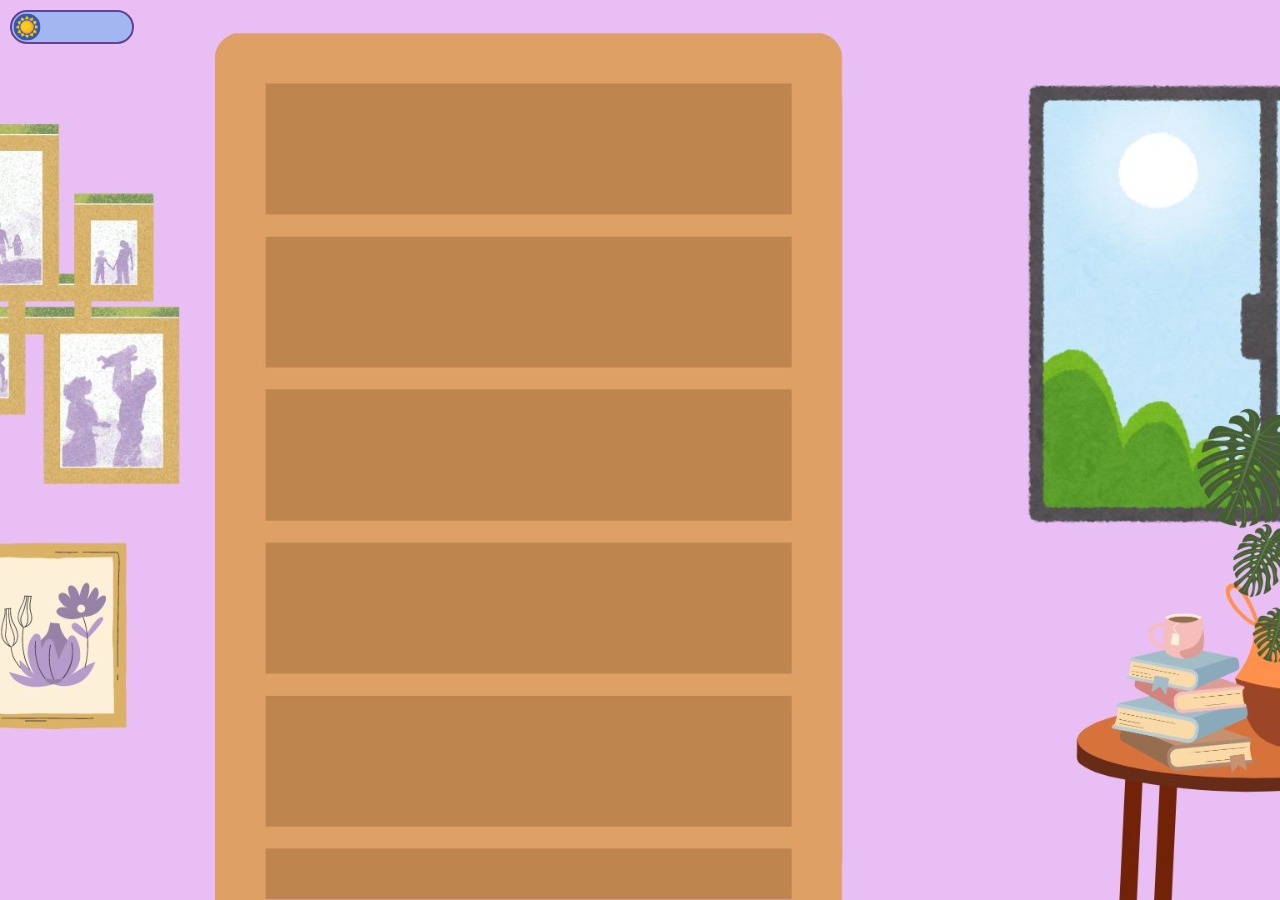
<file: index.html>
<!DOCTYPE html>
<html lang="pt-br">
<head>
    <meta charset="UTF-8">
    <meta name="viewport" content="width=device-width, initial-scale=1.0">
    <title>Cantinho</title>
    <style>
        * {
            margin: 0;
            padding: 0;
            box-sizing: 0;
        }
    </style>
    <link rel="stylesheet" href="style.css">

</head>
<body>
    <div class="trilho" id="trilho">
        <div class="indicador">
        </div>
    <div class="livros">
    </div>
    <script src="main.js"></script>
</body>
</html>
</file>
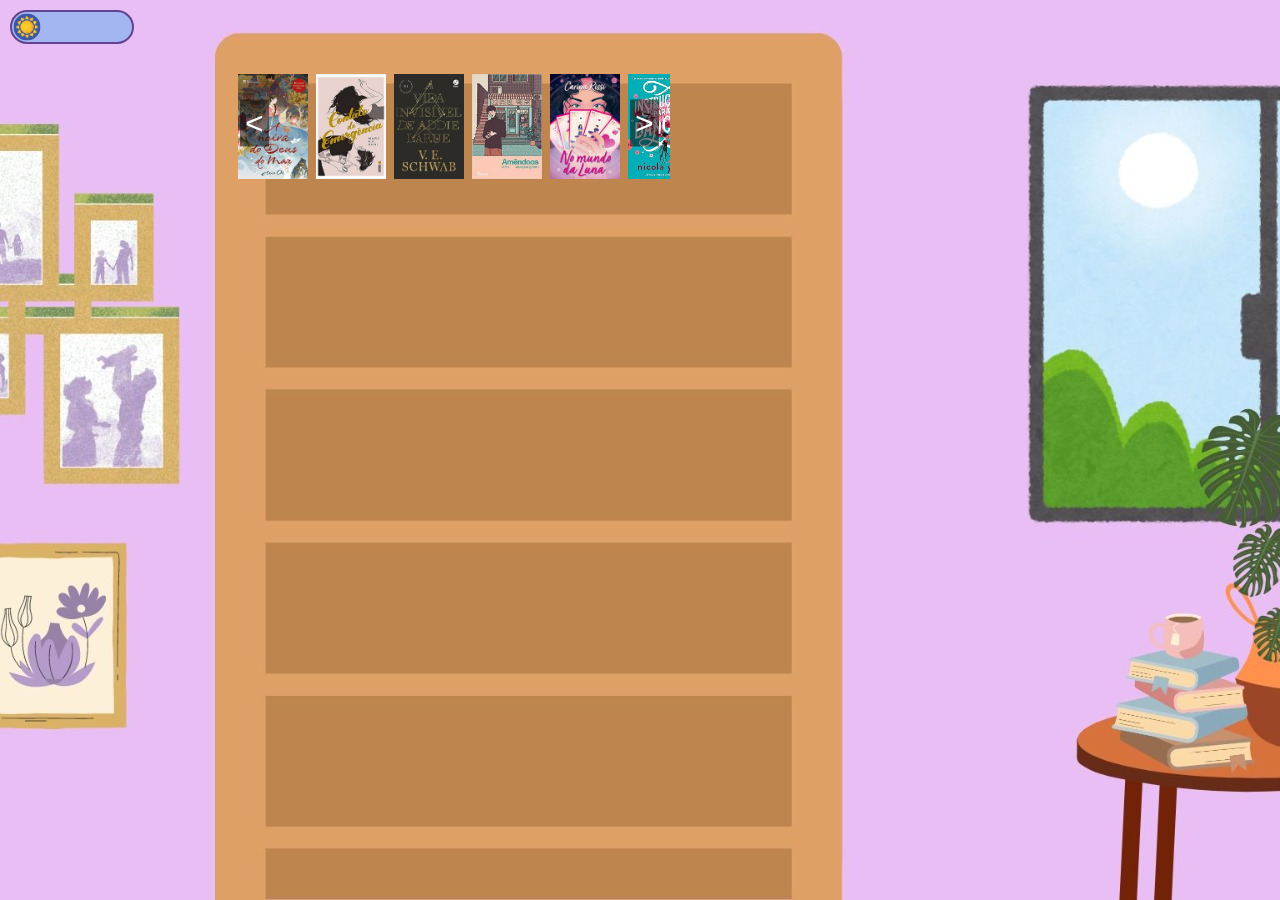
<file: Estante/index.html>
<!DOCTYPE html>
<html lang="pt-br">
<head>
    <meta charset="UTF-8">
    <meta name="viewport" content="width=device-width, initial-scale=1.0">
    <title>Cantinho</title>
    <style>
        * {
            margin: 0;
            padding: 0;
            box-sizing: 0;
        }
    </style>
    <link rel="stylesheet" href="style.css">

</head>
<body>
    <div class="trilho" id="trilho">
        <div class="indicador" id="indicador"></div>
    </div>
    <div class="carousel">
<button id="prevBtn">&lt;</button>
<button id="nextBtn">&gt;</button>
        <div class="carousel-images">
            <img src="imgs/capa1.jpg" alt="Imagem 1">
            <img src="imgs/capa2.jpg" alt="Imagem 2">
            <img src="imgs/capa3.jpg" alt="Imagem 3">
            <img src="imgs/capa4.jpg" alt="Imagem 3">
            <img src="imgs/capa5.jpg" alt="Imagem 3">
            <img src="imgs/capa6.jpg" alt="Imagem 3">
            <img src="imgs/capa7.jpg" alt="Imagem 3">
            <img src="imgs/capa8.jpg" alt="Imagem 2">
            <img src="imgs/capa9.jpg" alt="Imagem 2">
            <img src="imgs/capa10.jpg" alt="Imagem 2">
        </div>

    </div>
    
    <script src="main.js"></script>
</body>
</html>
</file>
<file: style.css>
:root {
    background-image: url(bgdia.jpg);
    display:flex;
    }

    body{
        width: 100vw;
        height: 100vh;
        background-image: url(bgdia.jpg);
        display: flex;
        background-size: cover;
        transition: 0.4s ease;
        margin: 0;
            padding: 0;
            box-sizing: 0;
    }

.trilho {
    width: 120px;
    height: 30px;
    background-color: rgb(164, 182, 241);
    border-radius: 50px;
    position: relative;
    cursor: pointer;
    border: solid 2px #624391 ;
    margin: 10px;
}

.trilho .indicador {
    width: 30px;
    height: 30px;
    background-image: url(sol.png) ;
    background-position: center ;
    background-size: 80%;
    background-repeat: no-repeat;
    background-color: rgb(57, 88, 167);
    border-radius: 50%;
    transform: scale(.9);
    position: absolute;
    left: 0;
    transition: .5s;
}

.trilho.dark {
    background-image: url(galaxy.jpg);
    display: flex;
    border: solid 2px #d7e9ef;
}


.trilho.dark .indicador {
    background-image: url(lua.png) ;
    background-position: center ;
    background-size: 90%;
    background-repeat: no-repeat;
    background-color: #2b1773;
    border-radius: 50%;
    transform: scale(.9);
    position: absolute;
    left: 90px;
    transition: .5s;
}

.trilho.rainy {
    background-color: rgb(146, 156, 180);
    display: flex;
    border: solid 2px #363653;
}
.trilho.rainy .indicador {
    left: 45px;
    background-color: #130b30;
    background-image: url(chuva.png);
    background-size: 90%;
    background-position: center;
    background-repeat: no-repeat;
}

body.dark {
        width: 100vw;
        height: 100vh;
        background-image: url(bgnoite.jpg);
        display: flex;
        background-size: cover;
        background-repeat: no-repeat;
        transition: 0.4s ease;
        margin: 0;
            padding: 0;
            box-sizing: 0;
    }

    body.rainy {
        width: 100vw;
        height: 100vh;
        background-image: url(bgchuva.jpg);
        display: flex;
        background-size: cover;
        background-repeat: no-repeat;
        transition: 0.4s ease;
        margin: 0;
            padding: 0;
            box-sizing: 0;
    }
</file>
<file: Estante/style.css>
:root {
    background-image: url(imgs/bgdia.jpg);
    display:flex;
    }

    body{
        width: 100vw;
        height: 100vh;
        background-image: url(imgs/bgdia.jpg);
        display: flex;
        background-size: cover;
        transition: 0.4s ease;
        margin: 0;
            padding: 0;
            box-sizing: 0;
    }

.trilho {
    width: 120px;
    height: 30px;
    background-color: rgb(164, 182, 241);
    border-radius: 50px;
    position: relative;
    cursor: pointer;
    border: solid 2px #624391 ;
    margin: 10px;
}

.trilho .indicador {
    width: 30px;
    height: 30px;
    background-image: url(imgs/sol.png) ;
    background-position: center ;
    background-size: 80%;
    background-repeat: no-repeat;
    background-color: rgb(57, 88, 167);
    border-radius: 50%;
    transform: scale(.9);
    position: absolute;
    left: 0;
    transition: .5s;
    cursor: pointer;
    z-index: 10;
}

.trilho.dark {
    background-image: url(imgs/galaxy.jpg);
    display: flex;
    border: solid 2px #d7e9ef;
}


.trilho.dark .indicador {
    background-image: url(imgs/lua.png) ;
    background-position: center ;
    background-size: 90%;
    background-repeat: no-repeat;
    background-color: #2b1773;
    border-radius: 50%;
    transform: scale(.9);
    position: absolute;
    left: 90px;
    transition: .5s;
    cursor: pointer;
}

.trilho.rainy {
    background-color: rgb(146, 156, 180);
    display: flex;
    border: solid 2px #363653;
}
.trilho.rainy .indicador {
    left: 45px;
    background-color: #130b30;
    background-image: url(imgs/chuva.png);
    background-size: 90%;
    background-position: center;
    background-repeat: no-repeat;
    cursor: pointer;
}

body.dark {
        width: 100vw;
        height: 100vh;
        background-image: url(imgs/bgnoite.jpg);
        display: flex;
        background-size: cover;
        background-repeat: no-repeat;
        transition: 0.4s ease;
        margin: 0;
            padding: 0;
            box-sizing: 0;
    }

    body.rainy {
        width: 100vw;
        height: 100vh;
        background-image: url(imgs/bgchuva.jpg);
        display: flex;
        background-size: cover;
        background-repeat: no-repeat;
        transition: 0.4s ease;
        margin: 0;
            padding: 0;
            box-sizing: 0;
    }

    .carousel {
        width: 440px;
        display: flex;
        overflow: hidden;
        margin-top: 63px;
        margin-left: 230px;
        position: absolute;
    }
    
    .carousel-images {
        display: flex;
        transition: transform 0.5s ease;
        z-index: 1;
        width: calc(70px * 5);
    }
    
    .carousel-images img {
        margin-top: 11px;
        margin-left: 8px;
        width:70px;
        object-fit: cover;
        flex-shrink: 0;
    }
    
    button {
        position: absolute;
        margin-top: 60px;
        transform: translateY(-50%);
        background: rgba(0, 0, 0, 0.5);
        border: none;
        font-size: 2rem;
        color: #fff;
        cursor: pointer;
        padding: 5px;
        z-index: 10;
    }
    
    #prevBtn {
        left: 10px;
    }
    
    #nextBtn {
        left: 400px;
    }
</file>
